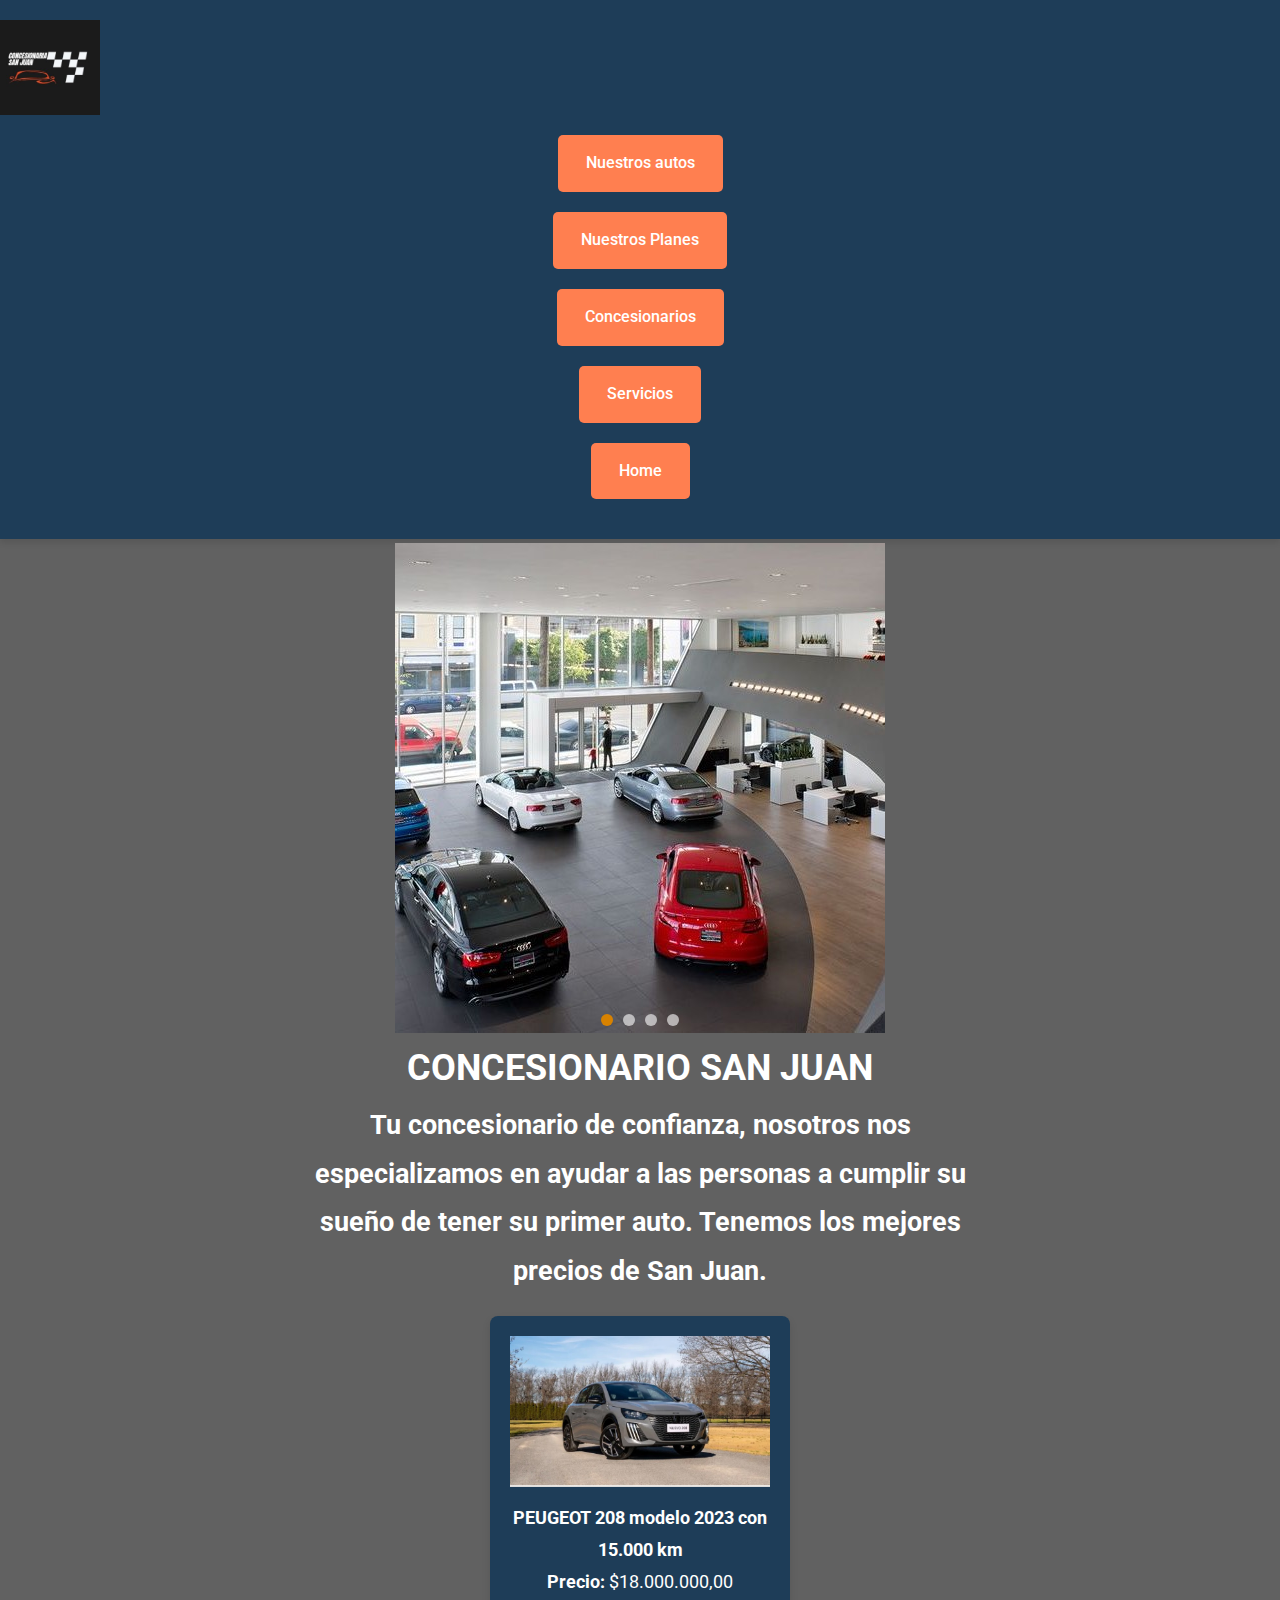
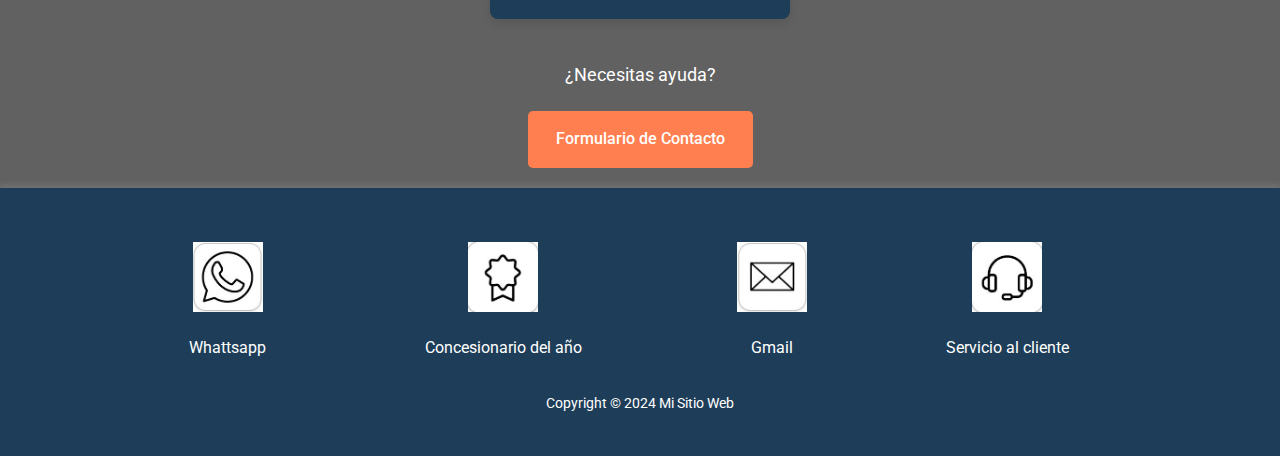
<file: INDEX.html>
<!DOCTYPE >
<html lang="es">
    <head>
        <meta charset="UTF-8">
        <meta name="viewport" content="width=device-width, initial-scale=1.0">
        <link rel="stylesheet" href="style.css">
    </head>
    
      <title> CONCESIONARIO SAN JUAN  </title>
      <header>
        <nav class="menu">
          <div class="icono">
              <img src="icono.jpg" width="100" alt="Concesionarios San Juan">
          </div> 
          <ul>
              <li><a href="nuestros autos.html" class="my-button">Nuestros autos</a></li>
              <li><a href="planes.html" class="my-button">Nuestros Planes</a></li>
              <li><a href="concesionario.html" class="my-button">Concesionarios</a></li>
              <li><a href="servicios.html" class="my-button">Servicios</a></li>
              <li><a href="INDEX.html" class="my-button">Home</a></li>
          </ul>
      </nav>     
      </header>
      <body>
        <div class="carousel-container">
    <div class="carousel">
        <input type="radio" name="carousel" id="slide1" checked>
        <input type="radio" name="carousel" id="slide2">
        <input type="radio" name="carousel" id="slide3">
        <input type="radio" name="carousel" id="slide4">

        <div class="slides">
            <div class="slide">
                <img src="Audi San Francisco.jpeg" alt="Imagen 1">
            </div>
            <div class="slide">
                <img src="CAR DEALERSHIPS TOYOTA & LEXUS — VARABYEU PARTNERS.jpeg" alt="Imagen 2">
            </div>
            <div class="slide">
                <img src="Concesionarios Grupo Ureta - Riventi.jpeg" alt="Imagen 3">
            </div>
            <div class="slide">
                <img src="Birlik Oto Galeri _ Oto Galeri Tasarımları _ Two Plus Architects.jpeg" alt="Imagen 4">
            </div>
        </div>
        <div class="nav-controls">
            <label for="slide1"></label>
            <label for="slide2"></label>
            <label for="slide3"></label>
            <label for="slide4"></label>
        </div>
    </div>     
      <div class="inicio">
      <h1>CONCESIONARIO SAN JUAN</h1>
      <h2>Tu concesionario de confianza, nosotros nos especializamos en ayudar a las personas a cumplir su sueño de tener su primer auto. Tenemos los mejores precios de San Juan.</h2>
      <div class="card-peu">
      <div class="producto-card">
        <img src="peugeot.jpg" alt="Peugeot 208" class="producto-img">
        <p><strong>PEUGEOT 208 modelo 2023 con 15.000 km</strong></p>
        <p><strong>Precio:</strong> $18.000.000,00</p>
      </div>
    </div>
  </div>
     </div>
      <div class="form">
        <section class="form">
          <p>¿Necesitas ayuda?</p>
          <a href="formulario.html" class="my-button">Formulario de Contacto</a>
      </section>
        </div>
     </div>
     </body>
      <footer>
        <table>
        <tr>
          <td><img src="wsp.jpg" width= "70" alt="Whattsapp"></td>
          <td> <img src="recon.jpg" width="70" alt="recon"></td>
          <td><img src="com.jpg" width="70" alt="com"></td>
          <td><img src="servi.jpg" width="70" alt="servi"></td>
        </tr>
        <tr>
          <td>Whattsapp</td>
          <td>Concesionario del año</td>
          <td>Gmail</td>
          <td>Servicio al cliente</td>
        </tr>
        </table>
        <p>Copyright &copy; 2024 Mi Sitio Web</p>
      </footer>   
</html>
</file>
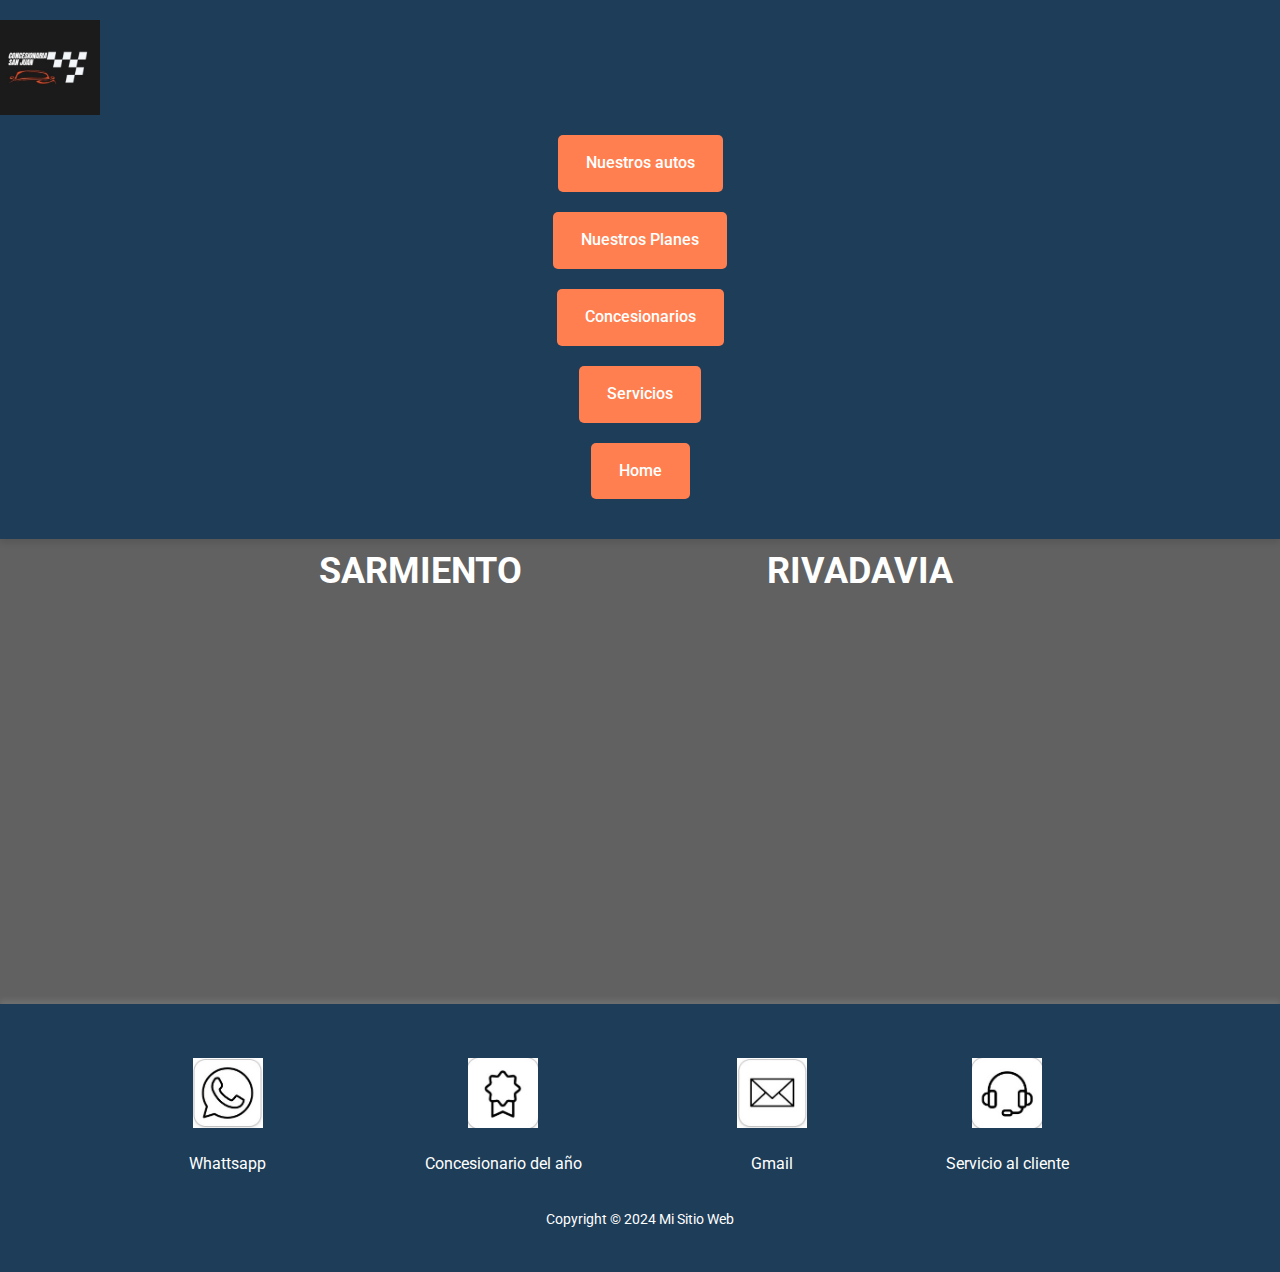
<file: concesionario.html>
<!DOCTYPE >
<html lang="es">
    <head>
        <meta charset="UTF-8">
        <meta name="viewport" content="width=device-width, initial-scale=1.0">
        <link rel="stylesheet" href="style.css">
    </head>
      <title> CONCESIONARIO SAN JUAN </title>
      <header>
        <nav class="menu">
          <div class="icono">
              <img src="icono.jpg" width="100" alt="Concesionarios San Juan">
          </div> 
          <ul>
              <li><a href="nuestros autos.html" class="my-button">Nuestros autos</a></li>
              <li><a href="planes.html" class="my-button">Nuestros Planes</a></li>
              <li><a href="concesionario.html" class="my-button">Concesionarios</a></li>
              <li><a href="servicios.html" class="my-button">Servicios</a></li>
              <li><a href="INDEX.html" class="my-button">Home</a></li>
          </ul>
      </nav>
     </header>
        </nav>
        <body>
          
          <div class="contenedor">
            <div class="Sarmiento">
              <h1>SARMIENTO</h1>
              <iframe 
                src="https://www.google.com/maps/embed?pb=!1m17!1m12!1m3!1d846.0401105001108!2d-68.43489573033224!3d-31.98366586085132!2m3!1f0!2f0!3f0!3m2!1i1024!2i768!4f13.1!3m2!1m1!2zMzHCsDU5JzAxLjIiUyA2OMKwMjYnMDMuMyJX!5e0!3m2!1ses-419!2sar!4v1730924567793!5m2!1ses-419!2sar" 
                width="400" height="400"></iframe>
            </div>
            <div class="Rivadavia">
              <h1>RIVADAVIA</h1>
              <iframe 
                src="https://www.google.com/maps/embed?pb=!1m18!1m12!1m3!1d3400.254122249194!2d-68.58038902474172!3d-31.54463980246258!2m3!1f0!2f0!3f0!3m2!1i1024!2i768!4f13.1!3m3!1m2!1s0x968140f982561cdd%3A0xd96ff484c5a6b56!2sLeccino%20Oeste%201050%2C%20J5407%20Rivadavia%2C%20San%20Juan!5e0!3m2!1ses!2sar!4v1730930076466!5m2!1ses!2sar" 
                width="400" height="400"></iframe>    
            </div>
          </div>
          
      </body>
       
      <footer>
          <table>
            <tr>
              <td><img src="wsp.jpg" width= "70" alt="Whattsapp"></td>
              <td> <img src="recon.jpg" width="70" alt="recon"></td>
              <td><img src="com.jpg" width="70" alt="com"></td>
              <td><img src="servi.jpg" width="70" alt="servi"></td>
            </tr>
            <tr>
              <td>Whattsapp</td>
              <td>Concesionario del año</td>
              <td>Gmail</td>
              <td>Servicio al cliente</td>
            </tr>
            </table>
            <p>Copyright &copy; 2024 Mi Sitio Web</p>
          </footer>
    </html>
</file>
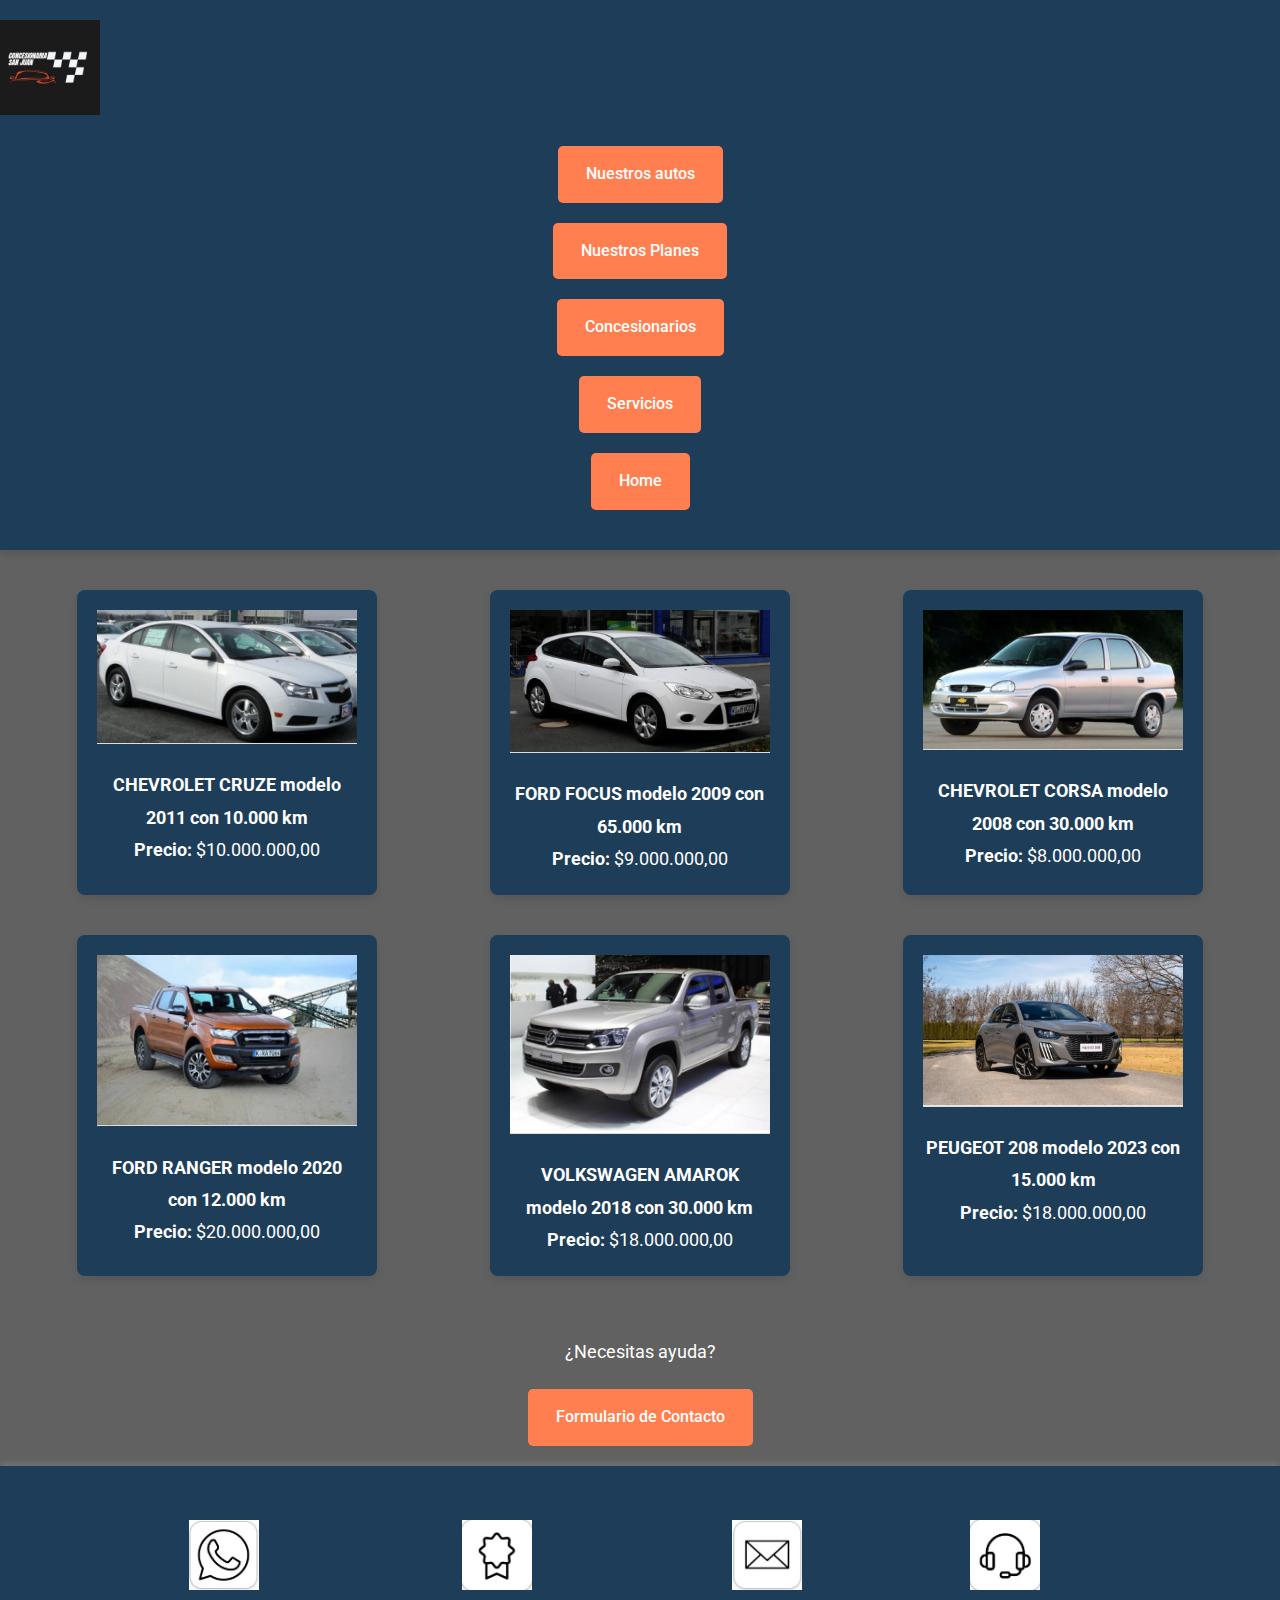
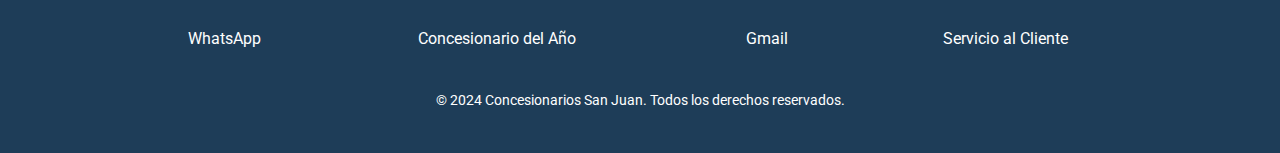
<file: nuestros autos.html>
<!DOCTYPE html>
<html lang="es">
<head>
    <meta charset="UTF-8">
    <meta name="viewport" content="width=device-width, initial-scale=1.0">
    <title>CONCESIONARIO SAN JUAN</title>
    <link rel="stylesheet" href="style.css">
</head>
<body>
    <header>
        <nav class="menu">
            <div class="icono">
                <img src="icono.jpg" width="100" alt="Concesionarios San Juan">
            </div> 
            <ul>
                <li><a href="nuestros autos.html" class="my-button">Nuestros autos</a></li>
                <li><a href="planes.html" class="my-button">Nuestros Planes</a></li>
                <li><a href="concesionario.html" class="my-button">Concesionarios</a></li>
                <li><a href="servicios.html" class="my-button">Servicios</a></li>
                <li><a href="INDEX.html" class="my-button">Home</a></li>
            </ul>
        </nav>
    </header>
   <section class="textos">
    <div class="producto-card">
        <img src="cruze.jpg" alt="Chevrolet Cruze" class="producto-img">
        <p><strong>CHEVROLET CRUZE modelo 2011 con 10.000 km</strong></p>
        <p><strong>Precio:</strong> $10.000.000,00</p>
    </div>
    <div class="producto-card">
        <img src="ford.jpg" alt="Ford Focus" class="producto-img">
        <p><strong>FORD FOCUS modelo 2009 con 65.000 km</strong></p>
        <p><strong>Precio:</strong> $9.000.000,00</p>
    </div>
    <div class="producto-card">
        <img src="corsa.jpg" alt="Chevrolet Corsa" class="producto-img">
        <p><strong>CHEVROLET CORSA modelo 2008 con 30.000 km</strong></p>
        <p><strong>Precio:</strong> $8.000.000,00</p>
    </div>
    <div class="producto-card">
        <img src="ranger.jpg" alt="Ford Ranger" class="producto-img">
        <p><strong>FORD RANGER modelo 2020 con 12.000 km</strong></p>
        <p><strong>Precio:</strong> $20.000.000,00</p>
    </div>
    <div class="producto-card">
        <img src="amarok.jpg" alt="Volkswagen Amarok" class="producto-img">
        <p><strong>VOLKSWAGEN AMAROK modelo 2018 con 30.000 km</strong></p>
        <p><strong>Precio:</strong> $18.000.000,00</p>
    </div>
    <div class="producto-card">
        <img src="peugeot.jpg" alt="Peugeot 208" class="producto-img">
        <p><strong>PEUGEOT 208 modelo 2023 con 15.000 km</strong></p>
        <p><strong>Precio:</strong> $18.000.000,00</p>
    </div>
</section>
    <section class="form">
        <p>¿Necesitas ayuda?</p>
        <a href="formulario.html" class="my-button">Formulario de Contacto</a>
    </section>
    <footer>
        <table>
            <tr>
                <td><img src="wsp.jpg" width="70" alt="WhatsApp"></td>
                <td><img src="recon.jpg" width="70" alt="Reconocido"></td>
                <td><img src="com.jpg" width="70" alt="Correo"></td>
                <td><img src="servi.jpg" width="70" alt="Servicio al Cliente"></td>
            </tr>
            <tr>
                <td>WhatsApp</td>
                <td>Concesionario del Año</td>
                <td>Gmail</td>
                <td>Servicio al Cliente</td>
            </tr>
        </table>
        <p>&copy; 2024 Concesionarios San Juan. Todos los derechos reservados.</p>
    </footer>
</body>
</html>
</file>
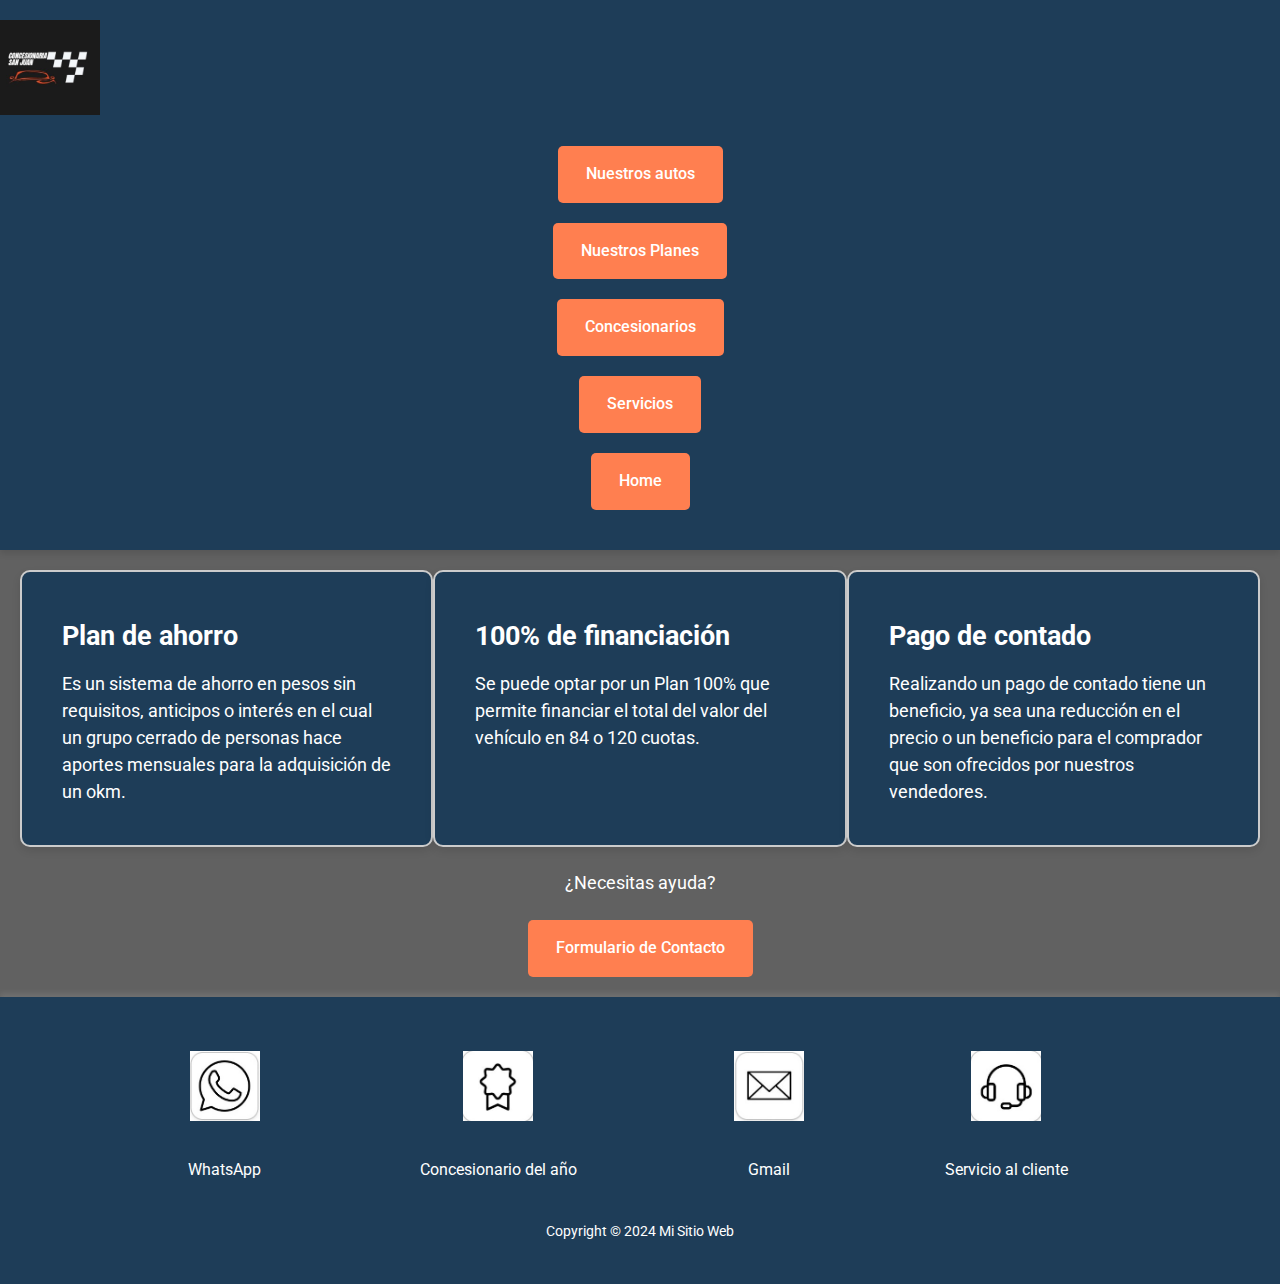
<file: planes.html>
<!DOCTYPE html>
<html lang="es">
    <head>
        <meta charset="UTF-8">
        <meta name="viewport" content="width=device-width, initial-scale=1.0">
        <link rel="stylesheet" href="style.css">
        <title>CONCESIONARIO SAN JUAN</title>
    </head>
    <body>
      <header>
        <nav class="menu">
          <div class="icono">
              <img src="icono.jpg" width="100" alt="Concesionarios San Juan">
          </div> 
          <ul>
              <li><a href="nuestros autos.html" class="my-button">Nuestros autos</a></li>
              <li><a href="planes.html" class="my-button">Nuestros Planes</a></li>
              <li><a href="concesionario.html" class="my-button">Concesionarios</a></li>
              <li><a href="servicios.html" class="my-button">Servicios</a></li>
              <li><a href="INDEX.html" class="my-button">Home</a></li>
          </ul>
        </nav>
      </header> 

      <body>
        <section class="info-container">
          
          <div class="info-box">
            <h1>Plan de ahorro</h1>
            <p>Es un sistema de ahorro en pesos sin requisitos, anticipos o interés en el cual un grupo cerrado de personas hace aportes mensuales para la adquisición de un okm.</p>
          </div>
          
          <div class="info-box">
            <h1>100% de financiación</h1>
            <p>Se puede optar por un Plan 100% que permite financiar el total del valor del vehículo en 84 o 120 cuotas.</p>
          </div>
          
          <div class="info-box">
            <h1>Pago de contado</h1>
            <p>Realizando un pago de contado tiene un beneficio, ya sea una reducción en el precio o un beneficio para el comprador que son ofrecidos por nuestros vendedores.</p>
          </div>
        </section>

        <section class="form">
          <p>¿Necesitas ayuda?</p>
          <a href="formulario.html" class="my-button">Formulario de Contacto</a>
        </section>

        <footer>
          <table>
            <tr>
              <td><img src="wsp.jpg" width="70" alt="WhatsApp"></td>
              <td><img src="recon.jpg" width="70" alt="Reconocimiento"></td>
              <td><img src="com.jpg" width="70" alt="Gmail"></td>
              <td><img src="servi.jpg" width="70" alt="Servicio al cliente"></td>
            </tr>
            <tr>
              <td>WhatsApp</td>
              <td>Concesionario del año</td>
              <td>Gmail</td>
              <td>Servicio al cliente</td>
            </tr>
          </table>
          <p>Copyright &copy; 2024 Mi Sitio Web</p>
        </footer>
    </body>
</html>
</file>
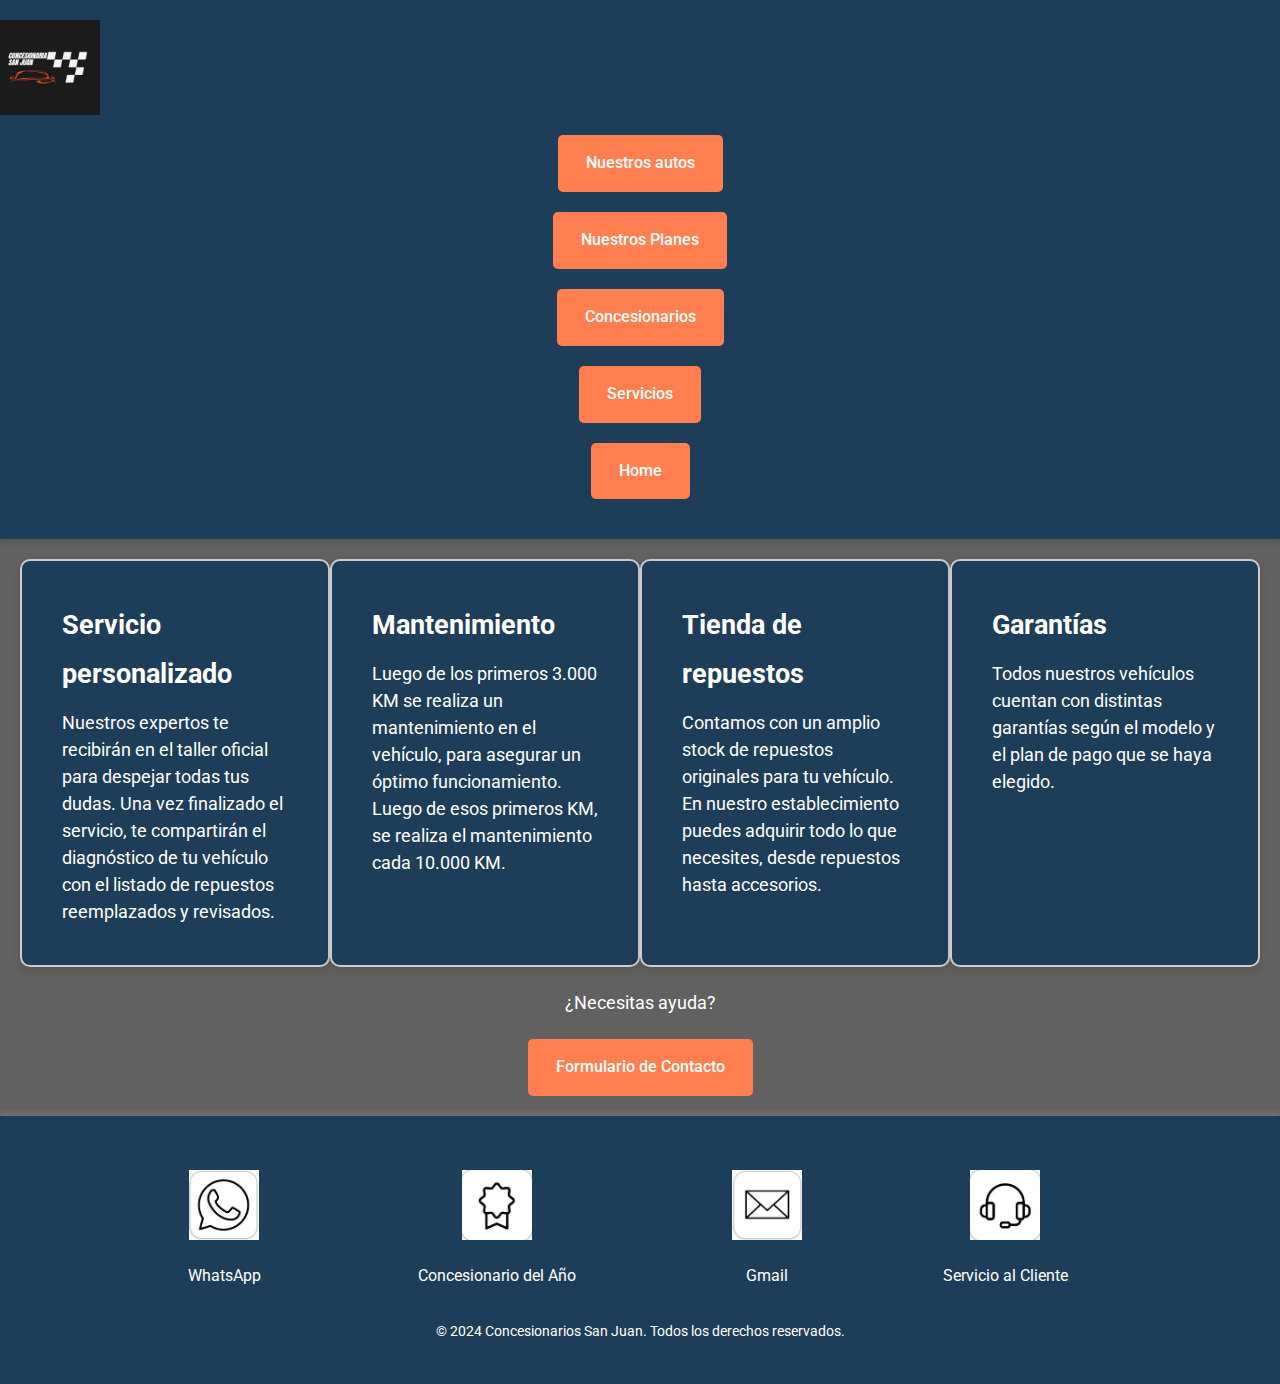
<file: servicios.html>
<!DOCTYPE >
<html>
    <head lang="es">
        <meta charset="UTF-8">
        <meta name="viewport" content="width=device-width, initial-scale=1.0">
        <link rel="stylesheet" href="style.css">
    </head>
      <title> CONCESIONARIO SAN JUAN  </title>
      <header>
        <nav class="menu">
            <div class="icono">
                <img src="icono.jpg" width="100" alt="Concesionarios San Juan">
            </div> 
            <ul>
                <li><a href="nuestros autos.html" class="my-button">Nuestros autos</a></li>
                <li><a href="planes.html" class="my-button">Nuestros Planes</a></li>
                <li><a href="concesionario.html" class="my-button">Concesionarios</a></li>
                <li><a href="servicios.html" class="my-button">Servicios</a></li>
                <li><a href="INDEX.html" class="my-button">Home</a></li>
            </ul>
        </nav>
      </header>
      <body>
        <section class="info-container">
            
            <div class="info-box">
                <h1>Servicio personalizado</h1>
                <p>Nuestros expertos te recibirán en el taller oficial para despejar todas tus dudas. Una vez finalizado el servicio, te compartirán el diagnóstico de tu vehículo con el listado de repuestos reemplazados y revisados.</p>
            </div>

            
            <div class="info-box">
                <h1>Mantenimiento</h1>
                <p>Luego de los primeros 3.000 KM se realiza un mantenimiento en el vehículo, para asegurar un óptimo funcionamiento. Luego de esos primeros KM, se realiza el mantenimiento cada 10.000 KM.</p>
            </div>

            
            <div class="info-box">
                <h1>Tienda de repuestos</h1>
                <p>Contamos con un amplio stock de repuestos originales para tu vehículo. En nuestro establecimiento puedes adquirir todo lo que necesites, desde repuestos hasta accesorios.</p>
            </div>

           
            <div class="info-box">
                <h1>Garantías</h1>
                <p>Todos nuestros vehículos cuentan con distintas garantías según el modelo y el plan de pago que se haya elegido.</p>
            </div>
        </section>
            <section class="form">
                <p>¿Necesitas ayuda?</p>
                <a href="formulario.html" class="my-button">Formulario de Contacto</a>
            </section>
              </div>
            </body>
            <footer>
                <table>
                    <tr>
                        <td><img src="wsp.jpg" width="70" alt="WhatsApp"></td>
                        <td><img src="recon.jpg" width="70" alt="Reconocido"></td>
                        <td><img src="com.jpg" width="70" alt="Correo"></td>
                        <td><img src="servi.jpg" width="70" alt="Servicio al Cliente"></td>
                    </tr>
                    <tr>
                        <td>WhatsApp</td>
                        <td>Concesionario del Año</td>
                        <td>Gmail</td>
                        <td>Servicio al Cliente</td>
                    </tr>
                </table>
                <p>&copy; 2024 Concesionarios San Juan. Todos los derechos reservados.</p>
            </footer>
</html>
</file>
<file: style.css>
@import url('https://fonts.googleapis.com/css2?family=Roboto:wght@400;500;700&family=Playfair+Display:wght@400;700&display=swap');
:root {
    --color-principal: #1e3d58;
    --color-secundario: #ff7f50;
    --color-fondo: #616161;
    --color-texto: #ffffff;
    --color-enlace: #f2e9e1;
    --color-enlace-hover: #ff7f50;
    --color-enlace-activo: #ff4e00;
    --color-boton-fondo: #ff7f50;
    --color-boton-hover: #ff4e00;
}
*,
*::before,
*::after {
    box-sizing: border-box;
    margin: 0;
    padding: 0;
}
body {
    font-family: 'Roboto', sans-serif;
    background-color: var(--color-fondo);
    color: var(--color-texto);
    line-height: 1.8; 
    font-size: 18px;  
    margin: 0;
    padding: 0;
}
* {
    margin: 0;
    padding: 0;
    box-sizing: border-box;
}
.carousel-container {
    position: relative;
    width: 100%;
    max-width: 720px;
    margin: 0 auto;
    overflow: hidden;
}
.carousel {
    position: relative;
    width: 100%;
}
input[type="radio"] {
    display: none;
}
.slides {
    display: flex;
    transition: transform 0.5s ease-in-out;
}
.slide {
    min-width: 100%;
    max-width: 100%;
    display: flex;
    justify-content: center;
    align-items: center;
}
.nav-controls {
    position: absolute;
    bottom: 10px;
    left: 50%;
    transform: translateX(-50%);
    display: flex;
    gap: 10px;
}
.nav-controls label {
    width: 12px;
    height: 12px;
    background-color: rgba(255, 255, 255, 0.6);
    border-radius: 50%;
    cursor: pointer;
    transition: background-color 0.3s ease;
}
.nav-controls label:hover {
    background-color: rgba(255, 255, 255, 1);
}
#slide1:checked ~ .slides {
    transform: translateX(0);
}
#slide2:checked ~ .slides {
    transform: translateX(-100%);
}
#slide3:checked ~ .slides {
    transform: translateX(-200%);
}
#slide4:checked ~ .slides {
    transform: translateX(-300%);
}
#slide1:checked ~ .nav-controls label:nth-child(1),
#slide2:checked ~ .nav-controls label:nth-child(2),
#slide3:checked ~ .nav-controls label:nth-child(3),
#slide4:checked ~ .nav-controls label:nth-child(4) {
    background-color: rgb(216, 130, 0);
}
.inicio {
    margin-left: auto;
    text-align: center;   
}
.home {
    text-align: center; 
    max-width: 600px;   
    padding: 30px;
    margin-left: 370px;
}
.home h2 {
    font-size: 20px;
}
a {
    color: var(--color-enlace);
    text-decoration: none;
    font-weight: 500;
    transition: color 0.3s ease;
}
a:hover {
    color: var(--color-enlace-hover);
}
nav { 
    background-color: var(--color-principal);
    padding: 20px 0;
    box-shadow: 0 4px 6px rgba(0, 0, 0, 0.1);
}
nav .menu ul {
    display: flex;
    justify-content: flex-start; 
    padding: 0;
    list-style: none;
    margin: 0;
}
nav .menu ul li {
    margin: 0 40px; 
}
nav .menu ul li a {
    font-family: 'Roboto', sans-serif;
    font-size: 18px;
    color: var(--color-enlace);
    font-weight: 600;
    text-transform: uppercase;
    letter-spacing: 1px;
    padding: 12px 25px; 
    border-radius: 4px;
    transition: all 0.3s ease;
}
nav .menu ul li a:hover {
    color: var(--color-enlace-hover);
    background-color: rgba(255, 127, 80, 0.1);
    transform: scale(1.05);
}
.form-register {
    width: 450px;
    background: #ffffff;
    padding: 30px;
    margin: 100px auto;
    border-radius: 10px;
    box-shadow: 0 8px 15px rgba(0, 0, 0, 0.1);
    font-family: 'Roboto', sans-serif;
    color: rgb(0, 0, 0);
}
.form p {
    text-align: center;
}
.form-register h1 {
    font-family: 'Roboto', sans-serif;
    font-size: 36px;
    color: var(--color-principal);
    margin-bottom: 20px;
    text-align: center;
}
.controls {
    width: 100%;
    background-color: #f9f9f9;
    padding: 14px;
    border-radius: 5px;
    margin-bottom: 16px;
    border: 1px solid #ddd;
    font-size: 16px;
    transition: border-color 0.3s ease;
}
.controls:focus {
    outline: none;
    border-color: var(--color-secundario);
}
.my-button {
    background-color: var(--color-boton-fondo);
    color: #fff;
    padding: 14px 28px;
    font-size: 16px;
    cursor: pointer;
    border: none;
    border-radius: 5px;
    transition: background-color 0.3s ease;
    display: block;
    margin: 20px auto; 
    width: fit-content; 
}
.my-button:hover {
    background-color: var(--color-boton-hover);
}
.my-button:active {
    background-color: #ff3b00;
}
.info-container {
    display: flex;
    justify-content: space-around;
    margin: 20px;
}
.info-box {
    background-color: #1e3d58;
    border: 2px solid #ccc;
    padding: 40px;
    width: 50%;
    border-radius: 10px;
    box-shadow: 0 4px 8px rgba(0, 0, 0, 0.1);
}
.info-box h1 {
    font-size: 1.5em;
    margin-bottom: 10px;
}
.info-box p {
    font-size: 1em;
    line-height: 1.5;
}
.form {
    text-align: center;
    margin: 20px;
}
.textos {
    display: flex;
    flex-wrap: wrap;
    justify-content: space-around;
    padding: 20px;
}
.producto-card {
    background-color: #1e3d58;
    border-radius: 8px;
    box-shadow: 0 4px 8px rgba(0, 0, 0, 0.1);
    width: 300px;
    margin: 20px;
    text-align: center;
    padding: 20px;
    transition: transform 0.3s ease;
}
.producto-card:hover {
    transform: translateY(-10px);
}
.producto-img {
    width: 100%;
    height: auto;
    border-bottom: 1px solid #ddd;
    margin-bottom: 15px;
}
.card-peu{
    display: flex;
    justify-content: center;
}
.contenedor {
    display: flex;
    justify-content: center;
    gap: 40px;
  }  
  .Sarmiento, .Rivadavia {
    text-align: center;
  }
  iframe {
    border: 0;
  }
footer {
    background-color: var(--color-principal);
    padding: 40px 0;
    text-align: center;
    color: #fff;
    font-size: 16px;
    box-shadow: 0 -4px 6px rgba(255, 255, 255, 0.1);
}
footer table {
    width: 80%;
    margin: 0 auto 20px;
}
footer table td {
    padding: 12px;
    text-align: center;
}
footer p {
    font-size: 14px;
}
.producto {
    text-align: center;
    margin: 50px 0;
}
.producto h2 {
    font-size: 32px;
    color: var(--color-principal);
    margin-bottom: 20px;
}
.producto img {
    width: 60%;
    max-width: 400px; 
    height: auto;
    margin-bottom: 20px;
    border-radius: 8px;
    box-shadow: 0 4px 6px rgba(0, 0, 0, 0.1);
}
.producto p {
    font-size: 18px;
    color: var(--color-texto);
    margin-top: 10px;
}
@media (max-width: 1024px) {
    .home {
        margin-left: auto;
        padding: 15px;
    }
    .form-register {
        width: 70%;
        margin-top: 50px;
        padding: 25px;
    }
    .my-button {
        width: 100%;
        padding: 14px;
        font-size: 16px;
    }
    nav .menu ul {
        flex-direction: row;
        justify-content: center;
    }
    nav .menu ul li {
        margin: 0 15px;
    }
    .info-container {
        flex-direction: column;
    }
    .info-box {
        width: 90%;
        margin-bottom: 20px;
    }
}
@media (max-width: 768px) {
    body {
        font-size: 16px;
    }
    .form-register {
        width: 90%;
        margin-top: 50px;
        padding: 20px;
    }
    .form-register h1 {
        font-size: 28px;
    }
    nav .menu ul {
        flex-direction: column;
        align-items: center;
    }
    nav .menu ul li {
        margin: 10px 0;
    }
    .my-button {
        width: 100%;
        padding: 14px;
        font-size: 16px;
    }
    footer {
        flex-direction: column;
        padding: 20px 10px;
    }
    footer table {
        width: 100%;
    }
}
@media (max-width: 480px) {
    body {
        font-size: 14px; 
    }
home {
        margin-left: auto;
        padding: 10px;
    }
    .form-register {
        width: 100%;
        margin-top: 20px;
        padding: 15px;
    }
    .form-register h1 {
        font-size: 24px;
    }
    nav .menu ul {
        flex-direction: column;
        align-items: center;
        padding: 0;
    }
    nav .menu ul li {
        margin: 8px 0;
    }
    .my-button {
        width: 100%;
        padding: 12px;
        font-size: 14px;
    }
    footer {
        flex-direction: column;
        padding: 10px;
    }
    footer table {
        width: 100%;
    }
    footer p {
        font-size: 12px;
    }
    .info-container {
        flex-direction: column;
        gap: 20px;
        padding: 10px;
    }
    .info-box {
        width: 100%;
        margin-bottom: 15px;
        padding: 20px;
    }
    .producto-card {
        width: 100%;
        margin: 10px 0;
    }
    .producto {
        margin: 10px 0;
    }
    .producto h2 {
        font-size: 24px;
    }
    .producto img {
        width: 90%;
        max-width: 250px;
    }
}
@media (max-width: 360px) {
    body {
        font-size: 13px;
    }
    .home {
        padding: 8px;
    }
    .form-register {
        width: 100%;
        margin-top: 15px;
        padding: 12px;
    }
    .form-register h1 {
        font-size: 22px;
    }
    nav .menu ul {
        flex-direction: column;
        align-items: center;
        padding: 0;
    }
    nav .menu ul li {
        margin: 6px 0;
    }
    .my-button {
        width: 100%;
        padding: 12px;
        font-size: 13px;
    }
    .info-container {
        flex-direction: column;
        gap: 15px;
        padding: 8px;
    }
    .info-box {
        width: 100%;
        margin-bottom: 10px;
        padding: 15px;
    }
    .producto-card {
        width: 100%;
        margin: 5px 0;
    }
    .producto {
        margin: 5px 0;
    }
    .producto h2 {
        font-size: 22px;
    }
    .producto img {
        width: 85%;
        max-width: 220px;
    }
    footer {
        padding: 8px;
    }
    footer table {
        width: 100%;
    }
    footer p {
        font-size: 11px;
    }
}
</file>
